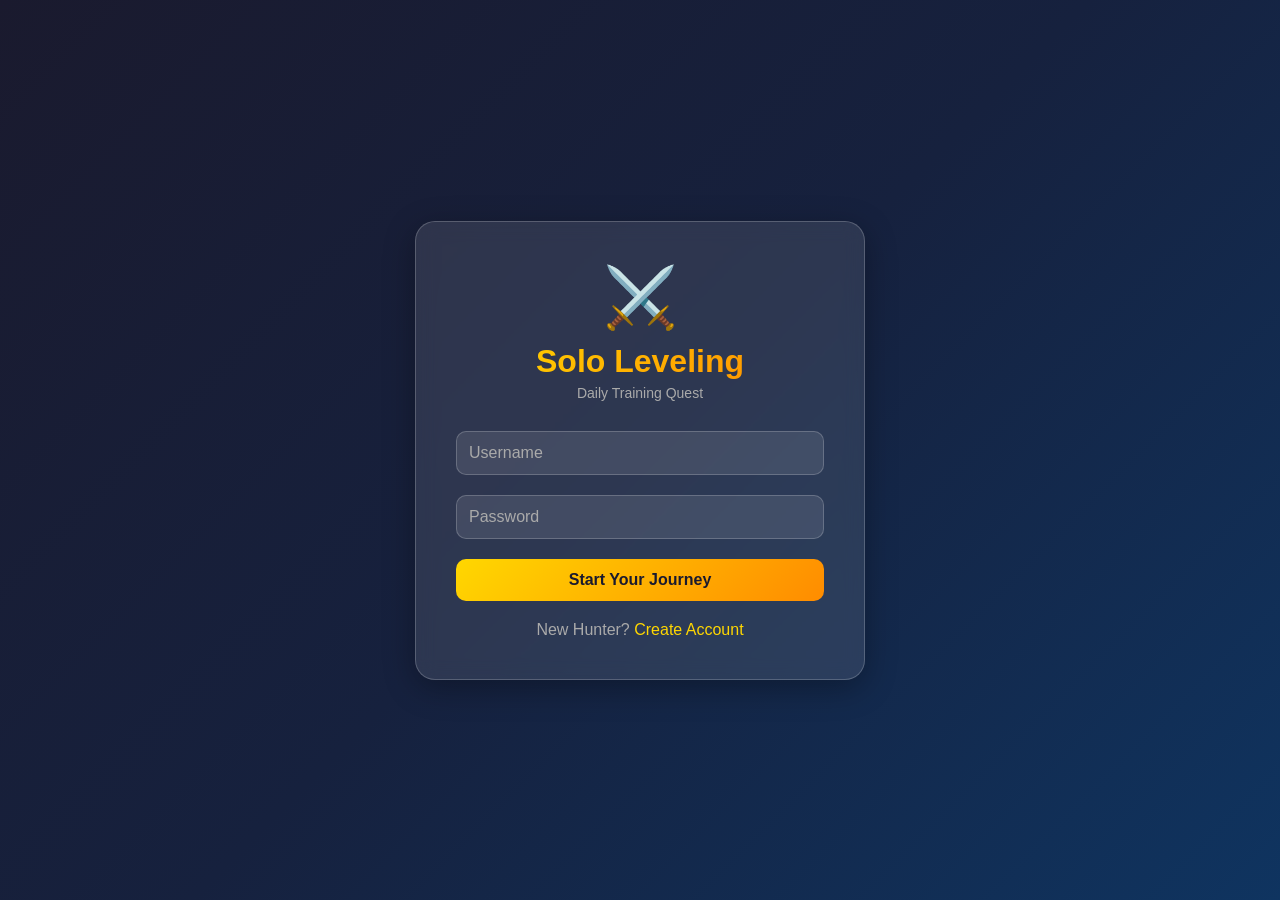
<file: index.html>
<!DOCTYPE html>
<html lang="en">
<head>
    <meta charset="UTF-8">
    <meta name="viewport" content="width=device-width, initial-scale=1.0">
    <title>Solo Leveling - Training Tracker</title>
    <link rel="stylesheet" href="style.css">
</head>
<body>
    <div class="auth-container">
        <div class="auth-card" id="loginCard">
            <div class="solo-logo">
                <div class="shadow-icon">⚔️</div>
                <h1>Solo Leveling</h1>
                <p class="subtitle">Daily Training Quest</p>
            </div>
            
            <form id="loginForm">
                <div class="input-group">
                    <input type="text" id="loginUsername" placeholder="Username" required>
                </div>
                <div class="input-group">
                    <input type="password" id="loginPassword" placeholder="Password" required>
                </div>
                <button type="submit" class="btn btn-primary">Start Your Journey</button>
            </form>
            <p class="auth-switch">
                New Hunter? <a href="#" onclick="showSignup()">Create Account</a>
            </p>
        </div>

        <div class="auth-card" id="signupCard" style="display: none;">
            <div class="solo-logo">
                <div class="shadow-icon">⚔️</div>
                <h1>Solo Leveling</h1>
                <p class="subtitle">Become the Shadow Monarch</p>
            </div>
            
            <form id="signupForm">
                <div class="input-group">
                    <input type="text" id="signupFullname" placeholder="Full Name" required>
                </div>
                <div class="input-group">
                    <input type="text" id="signupUsername" placeholder="Username" required>
                </div>
                <div class="input-group">
                    <input type="email" id="signupEmail" placeholder="Email" required>
                </div>
                <div class="input-group">
                    <input type="password" id="signupPassword" placeholder="Password" required>
                </div>
                <div class="input-group">
                    <input type="password" id="signupConfirmPassword" placeholder="Confirm Password" required>
                </div>
                <button type="submit" class="btn btn-primary">Begin Training</button>
            </form>
            <p class="auth-switch">
                Already a Hunter? <a href="#" onclick="showLogin()">Login</a>
            </p>
        </div>
    </div>

    <script src="script.js"></script>
</body>
</html>
</file>
<file: style.css>
* {
    margin: 0;
    padding: 0;
    box-sizing: border-box;
}

body {
    font-family: 'Segoe UI', 'Arial', sans-serif;
    background: linear-gradient(135deg, #1a1a2e 0%, #16213e 50%, #0f3460 100%);
    min-height: 100vh;
    color: #fff;
}

/* Auth Pages */
.auth-container {
    display: flex;
    justify-content: center;
    align-items: center;
    min-height: 100vh;
    padding: 20px;
}

.auth-card {
    background: rgba(255, 255, 255, 0.1);
    backdrop-filter: blur(10px);
    border-radius: 20px;
    padding: 40px;
    width: 100%;
    max-width: 450px;
    box-shadow: 0 8px 32px rgba(0, 0, 0, 0.3);
    border: 1px solid rgba(255, 255, 255, 0.2);
}

.solo-logo {
    text-align: center;
    margin-bottom: 30px;
}

.shadow-icon {
    font-size: 60px;
    animation: glow 2s ease-in-out infinite;
}

@keyframes glow {
    0%, 100% { text-shadow: 0 0 10px rgba(255, 215, 0, 0.5); }
    50% { text-shadow: 0 0 20px rgba(255, 215, 0, 0.8); }
}

.solo-logo h1 {
    font-size: 32px;
    margin-top: 10px;
    background: linear-gradient(135deg, #ffd700, #ff8c00);
    -webkit-background-clip: text;
    background-clip: text;
    color: transparent;
}

.subtitle {
    color: #aaa;
    font-size: 14px;
    margin-top: 5px;
}

.input-group {
    margin-bottom: 20px;
}

.input-group input {
    width: 100%;
    padding: 12px;
    background: rgba(255, 255, 255, 0.1);
    border: 1px solid rgba(255, 255, 255, 0.2);
    border-radius: 10px;
    color: #fff;
    font-size: 16px;
    transition: all 0.3s;
}

.input-group input:focus {
    outline: none;
    border-color: #ffd700;
    background: rgba(255, 255, 255, 0.15);
}

.input-group input::placeholder {
    color: #aaa;
}

.btn {
    width: 100%;
    padding: 12px;
    border: none;
    border-radius: 10px;
    font-size: 16px;
    font-weight: bold;
    cursor: pointer;
    transition: transform 0.2s, box-shadow 0.2s;
}

.btn-primary {
    background: linear-gradient(135deg, #ffd700, #ff8c00);
    color: #1a1a2e;
}

.btn-primary:hover {
    transform: translateY(-2px);
    box-shadow: 0 5px 20px rgba(255, 215, 0, 0.3);
}

.auth-switch {
    text-align: center;
    margin-top: 20px;
    color: #aaa;
}

.auth-switch a {
    color: #ffd700;
    text-decoration: none;
    cursor: pointer;
}

/* Dashboard */
.dashboard-container {
    min-height: 100vh;
}

.nav-bar {
    background: rgba(0, 0, 0, 0.5);
    backdrop-filter: blur(10px);
    padding: 15px 0;
    position: sticky;
    top: 0;
    z-index: 100;
}

.nav-content {
    max-width: 1200px;
    margin: 0 auto;
    padding: 0 20px;
    display: flex;
    justify-content: space-between;
    align-items: center;
}

.logo-section {
    display: flex;
    align-items: center;
    gap: 10px;
}

.shadow-icon-small {
    font-size: 24px;
}

.user-section {
    display: flex;
    gap: 15px;
    align-items: center;
}

.user-name {
    color: #ffd700;
    font-weight: bold;
}

.user-rank {
    background: rgba(255, 215, 0, 0.2);
    padding: 5px 10px;
    border-radius: 20px;
    font-size: 12px;
}

.btn-logout {
    background: rgba(220, 53, 69, 0.8);
    color: white;
    border: none;
    padding: 8px 20px;
    border-radius: 8px;
    cursor: pointer;
    transition: all 0.3s;
}

.btn-logout:hover {
    background: #dc3545;
}

.main-content {
    max-width: 1200px;
    margin: 0 auto;
    padding: 30px 20px;
}

/* Level Card */
.level-card {
    background: linear-gradient(135deg, rgba(255, 215, 0, 0.1), rgba(255, 140, 0, 0.1));
    border-radius: 15px;
    padding: 20px;
    margin-bottom: 30px;
    border: 1px solid rgba(255, 215, 0, 0.3);
}

.level-header {
    display: flex;
    justify-content: space-between;
    align-items: center;
    margin-bottom: 15px;
}

.level-badge {
    background: linear-gradient(135deg, #ffd700, #ff8c00);
    padding: 5px 15px;
    border-radius: 20px;
    font-weight: bold;
    color: #1a1a2e;
}

.progress-bar-container {
    background: rgba(255, 255, 255, 0.1);
    border-radius: 10px;
    overflow: hidden;
    height: 30px;
    margin-bottom: 15px;
}

.progress-bar {
    background: linear-gradient(90deg, #ffd700, #ff8c00);
    width: 0%;
    height: 100%;
    transition: width 0.5s ease;
    display: flex;
    align-items: center;
    justify-content: center;
    color: #1a1a2e;
    font-weight: bold;
}

.level-stats {
    display: flex;
    justify-content: space-between;
    font-size: 14px;
    color: #ddd;
}

/* Quest Card */
.quest-card {
    background: rgba(0, 0, 0, 0.5);
    border-radius: 15px;
    padding: 25px;
    margin-bottom: 30px;
    backdrop-filter: blur(5px);
}

.quest-header {
    border-bottom: 2px solid rgba(255, 215, 0, 0.3);
    padding-bottom: 15px;
    margin-bottom: 20px;
    display: flex;
    justify-content: space-between;
    align-items: center;
    flex-wrap: wrap;
    gap: 10px;
}

.quest-header h2 {
    font-size: 24px;
    color: #ffd700;
}

.quest-reward {
    display: flex;
    gap: 15px;
    align-items: center;
}

.quest-status {
    background: rgba(220, 53, 69, 0.8);
    padding: 5px 15px;
    border-radius: 20px;
    font-size: 12px;
}

.quest-status.completed {
    background: rgba(40, 167, 69, 0.8);
}

.quest-list {
    display: flex;
    flex-direction: column;
    gap: 20px;
}

.quest-item {
    background: rgba(255, 255, 255, 0.05);
    border-radius: 12px;
    padding: 20px;
    display: flex;
    justify-content: space-between;
    align-items: center;
    flex-wrap: wrap;
    gap: 20px;
    transition: all 0.3s;
}

.quest-item:hover {
    background: rgba(255, 255, 255, 0.1);
    transform: translateX(5px);
}

.quest-info {
    display: flex;
    gap: 15px;
    align-items: center;
    flex: 1;
}

.quest-icon {
    font-size: 40px;
}

.quest-details h4 {
    font-size: 18px;
    margin-bottom: 5px;
}

.quest-details p {
    font-size: 12px;
    color: #aaa;
    margin-bottom: 10px;
}

.quest-progress {
    display: flex;
    align-items: center;
    gap: 10px;
    flex-wrap: wrap;
}

.quest-slider {
    width: 200px;
    height: 5px;
    border-radius: 5px;
    background: rgba(255, 255, 255, 0.2);
}

.quest-slider::-webkit-slider-thumb {
    background: #ffd700;
    cursor: pointer;
}

.quest-count {
    font-size: 14px;
    font-weight: bold;
    color: #ffd700;
}

.quest-actions {
    display: flex;
    gap: 10px;
}

.btn-add {
    background: rgba(255, 215, 0, 0.2);
    border: 1px solid #ffd700;
    padding: 8px 15px;
    border-radius: 8px;
    color: #ffd700;
    cursor: pointer;
    transition: all 0.3s;
}

.btn-add:hover {
    background: rgba(255, 215, 0, 0.4);
}

.btn-complete {
    background: linear-gradient(135deg, #28a745, #20c997);
    border: none;
    padding: 8px 15px;
    border-radius: 8px;
    color: white;
    cursor: pointer;
    transition: all 0.3s;
}

.btn-complete:hover {
    transform: scale(1.05);
}

.daily-bonus {
    margin-top: 25px;
    text-align: center;
}

.btn-daily-complete {
    background: linear-gradient(135deg, #ffd700, #ff8c00);
    border: none;
    padding: 15px 30px;
    border-radius: 10px;
    font-size: 18px;
    font-weight: bold;
    color: #1a1a2e;
    cursor: pointer;
    transition: all 0.3s;
}

.btn-daily-complete:hover {
    transform: translateY(-2px);
    box-shadow: 0 5px 20px rgba(255, 215, 0, 0.3);
}

/* History Card */
.history-card {
    background: rgba(0, 0, 0, 0.5);
    border-radius: 15px;
    padding: 25px;
    backdrop-filter: blur(5px);
}

.history-header {
    display: flex;
    justify-content: space-between;
    align-items: center;
    margin-bottom: 20px;
    padding-bottom: 10px;
    border-bottom: 1px solid rgba(255, 255, 255, 0.1);
}

.btn-clear {
    background: rgba(220, 53, 69, 0.8);
    border: none;
    padding: 8px 20px;
    border-radius: 8px;
    color: white;
    cursor: pointer;
}

.history-list {
    max-height: 300px;
    overflow-y: auto;
}

.history-item {
    background: rgba(255, 255, 255, 0.05);
    padding: 12px;
    margin-bottom: 10px;
    border-radius: 8px;
    display: flex;
    justify-content: space-between;
    align-items: center;
    font-size: 14px;
}

.history-date {
    color: #aaa;
    font-size: 12px;
}

/* Scrollbar */
::-webkit-scrollbar {
    width: 8px;
}

::-webkit-scrollbar-track {
    background: rgba(255, 255, 255, 0.1);
}

::-webkit-scrollbar-thumb {
    background: #ffd700;
    border-radius: 5px;
}

/* Responsive */
@media (max-width: 768px) {
    .quest-item {
        flex-direction: column;
        align-items: stretch;
    }
    
    .quest-actions {
        justify-content: center;
    }
    
    .nav-content {
        flex-direction: column;
        gap: 10px;
    }
    
    .quest-header {
        flex-direction: column;
        text-align: center;
    }
}

/* Side Missions Card */
.side-missions-card {
    background: linear-gradient(135deg, rgba(138, 43, 226, 0.2), rgba(75, 0, 130, 0.2));
    border-radius: 20px;
    padding: 25px;
    margin-bottom: 30px;
    backdrop-filter: blur(5px);
    border: 2px solid rgba(255, 215, 0, 0.3);
    position: relative;
    overflow: hidden;
}

.side-missions-card::before {
    content: '⭐';
    position: absolute;
    top: 10px;
    right: 10px;
    font-size: 60px;
    opacity: 0.1;
    pointer-events: none;
}

.side-missions-header {
    text-align: center;
    margin-bottom: 25px;
}

.header-icon {
    display: flex;
    justify-content: center;
    align-items: center;
    gap: 15px;
    margin-bottom: 10px;
}

.header-icon span {
    font-size: 35px;
    animation: starGlow 2s ease-in-out infinite;
}

@keyframes starGlow {
    0%, 100% { transform: scale(1); opacity: 0.8; }
    50% { transform: scale(1.1); opacity: 1; text-shadow: 0 0 10px gold; }
}

.side-missions-header h2 {
    color: #ffd700;
    font-size: 28px;
    margin: 0;
}

.side-missions-subtitle {
    color: #aaa;
    font-size: 14px;
}

.side-missions-stats {
    display: flex;
    justify-content: center;
    gap: 30px;
    margin-top: 15px;
    padding: 10px;
    background: rgba(0, 0, 0, 0.3);
    border-radius: 10px;
}

.side-missions-stats span {
    font-size: 14px;
    font-weight: bold;
}

.habits-grid {
    display: grid;
    grid-template-columns: repeat(auto-fit, minmax(320px, 1fr));
    gap: 15px;
    margin-bottom: 25px;
}

.habit-card {
    background: rgba(0, 0, 0, 0.4);
    border-radius: 15px;
    padding: 18px;
    transition: all 0.3s ease;
    border: 1px solid rgba(255, 215, 0, 0.2);
    position: relative;
    overflow: hidden;
}

.habit-card:hover {
    transform: translateY(-3px);
    border-color: rgba(255, 215, 0, 0.5);
    box-shadow: 0 5px 15px rgba(0, 0, 0, 0.3);
}

.habit-card.completed {
    background: linear-gradient(135deg, rgba(40, 167, 69, 0.2), rgba(32, 201, 151, 0.2));
    border-color: #28a745;
}

.habit-card.completed::before {
    content: '✓';
    position: absolute;
    top: 10px;
    right: 15px;
    font-size: 30px;
    color: #28a745;
    font-weight: bold;
    opacity: 0.3;
}

.habit-content {
    display: flex;
    align-items: flex-start;
    gap: 15px;
}

.habit-icon {
    font-size: 32px;
    min-width: 50px;
    text-align: center;
}

.habit-info {
    flex: 1;
}

.habit-info h4 {
    font-size: 16px;
    margin-bottom: 8px;
    color: #ffd700;
}

.habit-info p {
    font-size: 12px;
    color: #aaa;
    margin-bottom: 12px;
    line-height: 1.4;
}

.habit-reward {
    display: inline-block;
    background: rgba(255, 215, 0, 0.2);
    padding: 3px 10px;
    border-radius: 15px;
    font-size: 11px;
    color: #ffd700;
    margin-top: 5px;
}

.habit-checkbox {
    margin-left: 15px;
}

.habit-checkbox input {
    width: 24px;
    height: 24px;
    cursor: pointer;
    accent-color: #ffd700;
    transform: scale(1.2);
}

.side-missions-footer {
    text-align: center;
    padding-top: 15px;
    border-top: 1px solid rgba(255, 215, 0, 0.2);
}

.btn-claim-side {
    background: linear-gradient(135deg, #ffd700, #ff8c00);
    border: none;
    padding: 12px 30px;
    border-radius: 10px;
    font-size: 16px;
    font-weight: bold;
    color: #1a1a2e;
    cursor: pointer;
    transition: all 0.3s;
    box-shadow: 0 4px 15px rgba(255, 215, 0, 0.3);
}

.btn-claim-side:hover:not(:disabled) {
    transform: translateY(-2px);
    box-shadow: 0 6px 20px rgba(255, 215, 0, 0.5);
}

.btn-claim-side:disabled {
    opacity: 0.5;
    cursor: not-allowed;
}

/* Animations */
@keyframes glowPulse {
    0%, 100% { box-shadow: 0 0 5px rgba(255, 215, 0, 0.3); }
    50% { box-shadow: 0 0 20px rgba(255, 215, 0, 0.6); }
}

.habit-card.completed {
    animation: glowPulse 2s ease-in-out infinite;
}

/* Responsive */
@media (max-width: 768px) {
    .habits-grid {
        grid-template-columns: 1fr;
    }
    
    .side-missions-stats {
        flex-direction: column;
        gap: 10px;
        text-align: center;
    }
    
    .habit-content {
        flex-direction: column;
    }
    
    .habit-checkbox {
        margin-left: 0;
        margin-top: 10px;
        text-align: center;
    }
}
</file>
